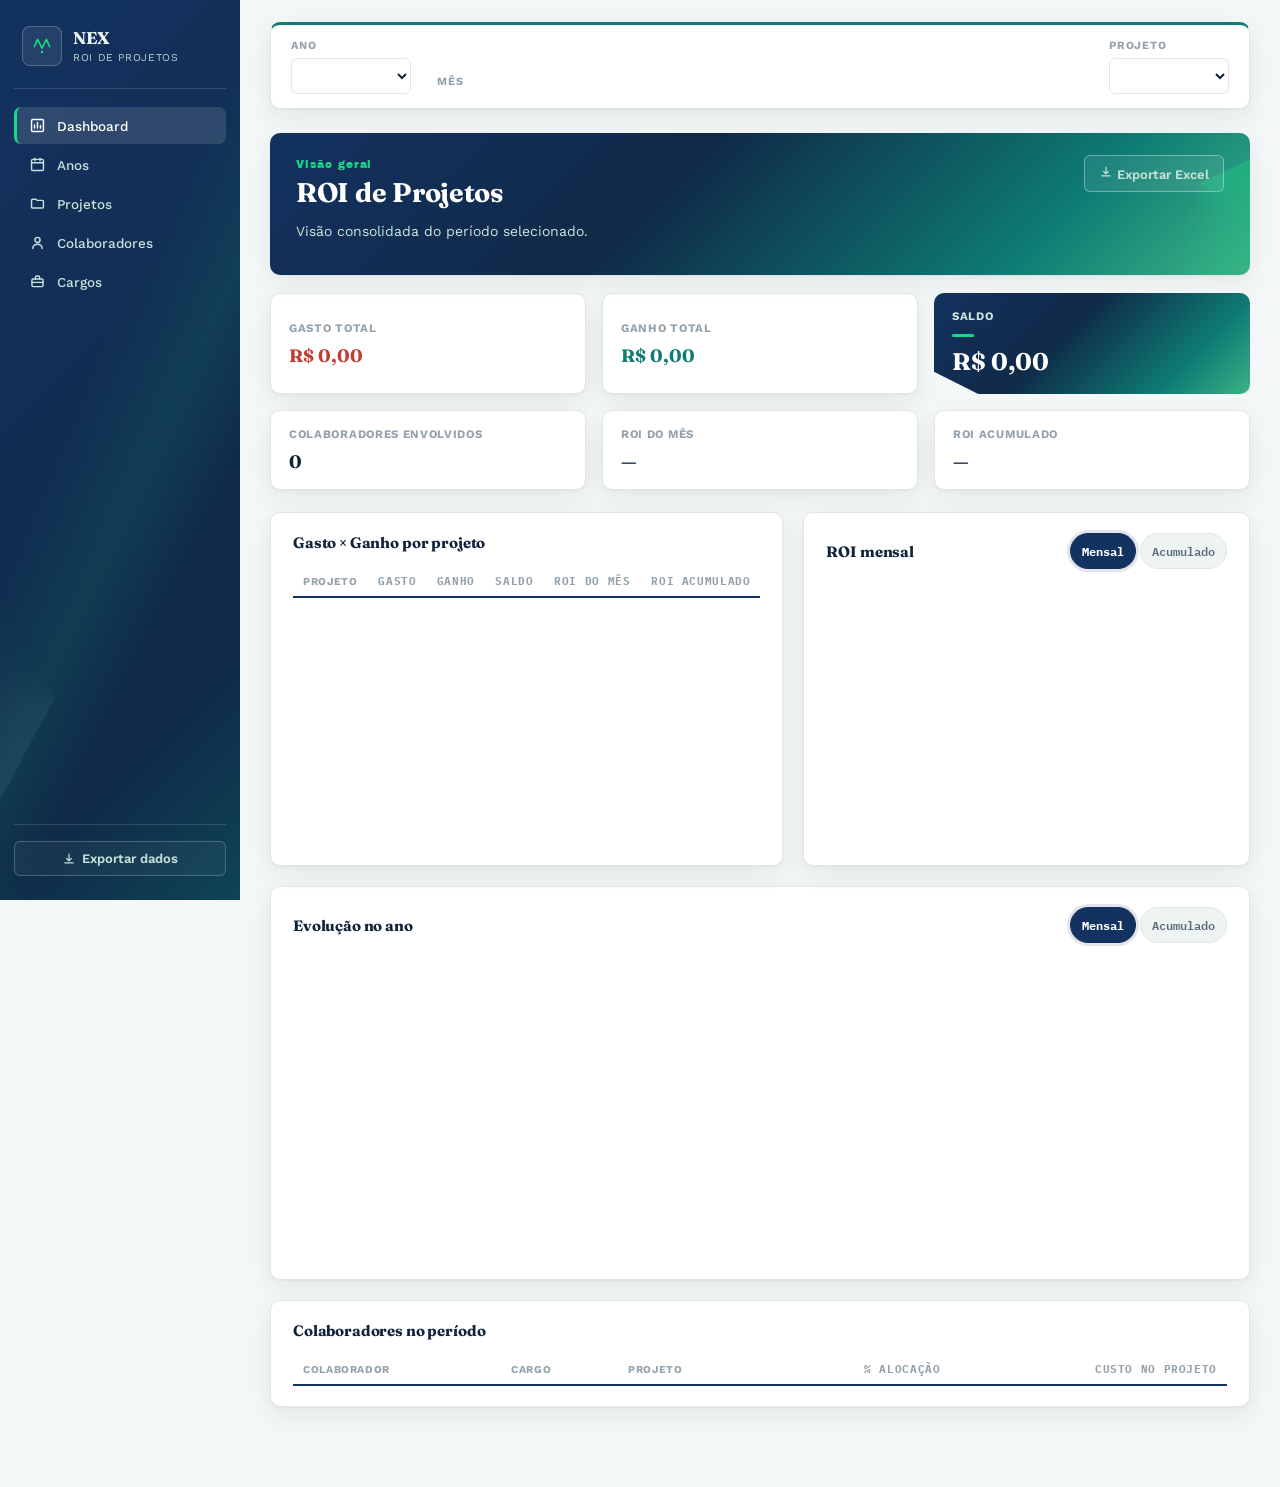
<file: index.html>
<!DOCTYPE html>
<html lang="pt-BR">
<head>
<meta charset="UTF-8">
<meta name="viewport" content="width=device-width, initial-scale=1.0">
<title>NEX · ROI de Projetos</title>
<link rel="preconnect" href="https://fonts.googleapis.com">
<link href="https://fonts.googleapis.com/css2?family=Fraunces:opsz,wght@9..144,500..900&family=Archivo+Black&family=Work+Sans:wght@400;500;600;700&family=IBM+Plex+Mono:wght@500;600;700&display=swap" rel="stylesheet">
<link rel="stylesheet" href="css/style.css">
</head>
<body>

<!-- Barra de topo só aparece no celular (ver CSS); tem o botão que abre o
     menu lateral, que no mobile fica escondido fora da tela por padrão. -->
<div class="mobile-topbar">
  <button class="menu-toggle" id="btnMenuToggle" aria-label="Abrir menu">
    <svg class="icon" viewBox="0 0 20 20" style="width:20px;height:20px"><path d="M3 5.5h14M3 10h14M3 14.5h14"/></svg>
  </button>
  <div class="brand-text">
    <strong>NEX</strong>
    <small>ROI de Projetos</small>
  </div>
</div>
<div class="sidebar-backdrop" id="sidebarBackdrop"></div>

<div class="app">

  <!-- SIDEBAR -->
  <aside class="sidebar">
    <div class="brand">
      <span class="brand-mark">
        <svg class="icon" viewBox="0 0 20 20"><path d="M3 10.5l3-6.5 4 8 4-8 3 6.5"/><circle cx="10" cy="15.5" r="1.1" fill="currentColor" stroke="none"/></svg>
      </span>
      <div class="brand-text">
        <strong>NEX</strong>
        <small>ROI de Projetos</small>
      </div>
    </div>

    <nav class="nav" id="nav">
      <button class="nav-item active" data-page="dashboard">
        <svg class="icon" viewBox="0 0 20 20"><rect x="3" y="3" width="14" height="14" rx="1.5"/><path d="M6.5 13V9.5M10 13V6.5M13.5 13v-3"/></svg>
        Dashboard
      </button>
      <button class="nav-item" data-page="anos">
        <svg class="icon" viewBox="0 0 20 20"><rect x="3" y="4" width="14" height="13" rx="1.5"/><path d="M3 8h14M7 2.5v3M13 2.5v3"/></svg>
        Anos
      </button>
      <button class="nav-item" data-page="projetos">
        <svg class="icon" viewBox="0 0 20 20"><path d="M3 6.3c0-.7.6-1.3 1.3-1.3h3.4c.5 0 .9.2 1.2.6l.6.7h6.2c.7 0 1.3.6 1.3 1.3v6.4c0 .7-.6 1.3-1.3 1.3H4.3c-.7 0-1.3-.6-1.3-1.3z"/></svg>
        Projetos
      </button>
      <button class="nav-item" data-page="colaboradores">
        <svg class="icon" viewBox="0 0 20 20"><circle cx="10" cy="7" r="3"/><path d="M4.5 17c0-3 2.5-5 5.5-5s5.5 2 5.5 5"/></svg>
        Colaboradores
      </button>
      <button class="nav-item" data-page="cargos">
        <svg class="icon" viewBox="0 0 20 20"><rect x="3.5" y="7" width="13" height="9" rx="1.3"/><path d="M7.5 7V5.3A1.8 1.8 0 019.3 3.5h1.4a1.8 1.8 0 011.8 1.8V7"/><path d="M3.5 11h13"/></svg>
        Cargos
      </button>
    </nav>

    <div class="sidebar-foot">
      <p class="storage-warning" id="storageWarning" hidden>⚠ Não foi possível conectar ao banco de dados. Os números na tela podem estar incompletos ou desatualizados — recarregue a página.</p>
      <button id="btnExport" class="ghost-btn" title="Baixar backup dos dados (.json)">
        <svg class="icon" viewBox="0 0 20 20" style="width:14px;height:14px"><path d="M10 3v9M6.5 9l3.5 3.5L13.5 9"/><path d="M4 15.5h12"/></svg>
        Exportar dados
      </button>
    </div>
  </aside>

  <!-- MAIN -->
  <main class="main">

    <!-- Global context bar -->
    <header class="context-bar">
      <div class="ctx-group">
        <label>Ano</label>
        <select id="ctxAno"></select>
      </div>
      <div class="ctx-group ctx-grow">
        <label>Mês</label>
        <div class="month-tabs" id="ctxMeses"></div>
      </div>
      <div class="ctx-group" id="ctxProjetoWrap">
        <label>Projeto</label>
        <select id="ctxProjeto"></select>
      </div>
    </header>

    <!-- DASHBOARD -->
    <section class="page active" id="page-dashboard">
      <div class="page-head" style="display:flex; justify-content:space-between; align-items:flex-start; flex-wrap:wrap; gap:12px;">
        <div>
          <span class="eyebrow">Visão geral</span>
          <h1>ROI de Projetos</h1>
          <p class="muted" id="dashSubtitle">Visão consolidada do período selecionado.</p>
        </div>
        <button class="ghost-btn" id="btnExportExcel" title="Baixar o período atual em Excel">
          <svg class="icon" viewBox="0 0 20 20" style="width:14px;height:14px"><path d="M10 3v9M6.5 9l3.5 3.5L13.5 9"/><path d="M4 15.5h12"/></svg>
          Exportar Excel
        </button>
      </div>

      <div class="kpi-row">
        <div class="kpi-card">
          <span class="kpi-label">Gasto total</span>
          <span class="kpi-value mono loss" id="kpiGasto">R$ 0,00</span>
        </div>
        <div class="kpi-card">
          <span class="kpi-label">Ganho total</span>
          <span class="kpi-value mono gain" id="kpiGanho">R$ 0,00</span>
        </div>
        <div class="kpi-card kpi-ledger">
          <span class="kpi-label">Saldo</span>
          <div class="stamp" id="stampSaldo">
            <span class="kpi-value mono" id="kpiSaldo">R$ 0,00</span>
          </div>
        </div>
        <div class="kpi-card">
          <span class="kpi-label">Colaboradores envolvidos</span>
          <span class="kpi-value mono" id="kpiColab">0</span>
        </div>
        <div class="kpi-card" id="kpiRoiCard">
          <span class="kpi-label">ROI do mês</span>
          <span class="kpi-value mono" id="kpiRoi">—</span>
        </div>
        <div class="kpi-card">
          <span class="kpi-label">ROI acumulado</span>
          <span class="kpi-value mono" id="kpiRoiAcumulado">—</span>
        </div>
      </div>

      <div class="grid-2">
        <div class="panel">
          <h2>Gasto × Ganho por projeto</h2>
          <div class="table-scroll">
            <table class="data-table" id="tblProjetoResumo">
              <thead>
                <tr><th>Projeto</th><th class="num">Gasto</th><th class="num">Ganho</th><th class="num">Saldo</th><th class="num" id="thRoiMes">ROI do mês</th><th class="num">ROI acumulado</th></tr>
              </thead>
              <tbody></tbody>
            </table>
          </div>
        </div>

        <div class="panel">
          <div class="toolbar-row" style="justify-content:space-between; margin-bottom:4px; flex-wrap:wrap; gap:12px;">
            <h2 style="margin-bottom:0;" id="tituloChartRoi">ROI mensal</h2>
            <div class="month-tabs" id="toggleRoiModo">
              <button data-modo-roi="mensal" class="active">Mensal</button>
              <button data-modo-roi="acumulado">Acumulado</button>
            </div>
          </div>
          <div style="position:relative; height:260px;">
            <canvas id="chartRoiMensal"></canvas>
          </div>
          <p class="muted small" id="chartRoiPrevisaoLegenda" style="margin-top:10px;"></p>
        </div>
      </div>

      <div class="panel">
        <div class="toolbar-row" style="justify-content:space-between; margin-bottom:4px; flex-wrap:wrap; gap:12px;">
          <h2 style="margin-bottom:0;" id="tituloChartEvolucao">Evolução no ano</h2>
          <div class="month-tabs" id="toggleEvolucaoModo">
            <button data-modo-evolucao="mensal" class="active">Mensal</button>
            <button data-modo-evolucao="acumulado">Acumulado</button>
          </div>
        </div>
        <div style="position:relative; height:300px;">
          <canvas id="chartEvolucao"></canvas>
        </div>
        <p class="muted small" id="chartPrevisaoLegenda" style="margin-top:10px;"></p>
      </div>

      <div class="panel">
        <h2>Colaboradores no período</h2>
        <div class="table-scroll">
          <table class="data-table" id="tblColabResumo">
            <thead>
              <tr><th>Colaborador</th><th>Cargo</th><th>Projeto</th><th class="num">% Alocação</th><th class="num">Custo no projeto</th></tr>
            </thead>
            <tbody></tbody>
          </table>
        </div>
        <p class="empty-hint" id="dashColabEmpty" hidden>Ninguém alocado neste período ainda. Abra um projeto e cadastre os membros envolvidos.</p>
      </div>
    </section>

    <!-- ANOS -->
    <section class="page" id="page-anos">
      <div class="page-head">
        <h1>Anos</h1>
        <p class="muted">Os anos de 2020 até o atual já existem prontos. Um ano novo aparece automaticamente quando o calendário virar.</p>
      </div>
      <div class="panel">
                <div class="table-scroll">
        <table class="data-table" id="tblAnos">
          <thead><tr><th>Ano</th><th>Projetos</th><th>Ganhos gerais</th><th></th></tr></thead>
          <tbody></tbody>
        </table>
      </div>

      <div class="panel panel-form" id="panelGanhosGerais">
        <h2>Ganhos gerais da empresa <span class="muted small" id="ganhosGeraisAnoLabel"></span></h2>
        <p class="muted small" style="margin-top:-8px; margin-bottom:14px;">Use isto só para ganhos que não pertencem a um projeto específico (ex.: um saving de contrato geral da empresa).</p>
        <form id="formGanhoGeral" class="lancamento-form">
          <input type="hidden" id="geralId">
          <div class="field">
            <label>Tipo</label>
            <select id="geralTipo">
              <option value="pontual">Pontual</option>
              <option value="mensal">Mensal (recorrente)</option>
            </select>
          </div>
          <div class="field">
            <label id="lblGeralMesInicio">Mês</label>
            <select id="geralMesInicio"></select>
          </div>
          <div class="field" id="wrapGeralMesFim" hidden>
            <label>Repetir até</label>
            <select id="geralMesFim"></select>
          </div>
          <div class="field field-grow">
            <label>Descrição</label>
            <input type="text" id="geralDescricao" placeholder="Ex.: Saving de contrato geral">
          </div>
          <div class="field">
            <label>Valor por mês (R$)</label>
            <input type="number" id="geralValor" step="0.01" min="0" required>
          </div>
          <div class="field field-btn">
            <button type="submit" class="primary-btn gain-btn" id="btnGeralSubmit">Adicionar ganho geral</button>
            <button type="button" class="ghost-btn" id="btnGeralCancel" hidden>Cancelar edição</button>
          </div>
        </form>
      </div>
      <div class="panel" id="panelGanhosGeraisLista">
                <div class="table-scroll">
        <table class="data-table" id="tblGanhosGerais">
          <thead><tr><th>Descrição</th><th>Tipo</th><th>Período</th><th class="num">Valor/mês</th><th></th></tr></thead>
          <tbody></tbody>
        </table>
        </div>
      </div>
    </section>

    <!-- COLABORADORES -->
        <section class="page" id="page-colaboradores">
      <div class="page-head" style="display:flex; justify-content:space-between; align-items:flex-start; flex-wrap:wrap; gap:12px;">
        <div>
          <h1>Colaboradores</h1>
          <p class="muted">Cadastre quem existe na empresa e quanto cada um custa por mês. Depois, abra um projeto para envolvê-los nele.</p>
        </div>
        <button class="ghost-btn" id="btnCopiarLinkPreenchimentoGeral" title="Gera um único link, para o mês selecionado no topo, onde cada pessoa escolhe seu próprio nome antes de preencher.">Copiar link de preenchimento do mês</button>
      </div>
      <div class="panel panel-form">
        <form id="formColaborador" class="grid-form">
          <input type="hidden" id="colabId">
          <div class="field">
            <label>Nome</label>
            <input type="text" id="colabNome" placeholder="Ex.: Ana Karoline" required>
          </div>
          <div class="field">
            <label>Cargo</label>
            <select id="colabCargo" required></select>
          </div>
          <div class="field">
            <label>Data de entrada</label>
            <input type="text" id="colabEntrada" placeholder="mm/aaaa" inputmode="numeric">
          </div>
          <div class="field" style="justify-content:center;">
            <label style="display:flex; align-items:center; gap:6px; font-weight:600; color:var(--ink); cursor:pointer;">
              <input type="checkbox" id="colabAtivo" style="width:16px; height:16px;" checked>
              Em atividade
            </label>
          </div>
          <div class="field" id="wrapColabSaida">
            <label>Data de saída</label>
            <input type="text" id="colabSaida" placeholder="mm/aaaa" inputmode="numeric">
          </div>
          <div class="field">
            <label>Custo mensal (R$)</label>
            <input type="number" id="colabCusto" placeholder="0,00" step="0.01" min="0" required>
          </div>
          <div class="field field-btn">
            <button type="submit" class="primary-btn" id="btnColabSubmit">Adicionar colaborador</button>
            <button type="button" class="ghost-btn" id="btnColabCancel" hidden>Cancelar edição</button>
          </div>
        </form>
      </div>
      <div class="panel">
                <div class="table-scroll">
        <table class="data-table" id="tblColaboradores">
          <thead><tr><th>Nome</th><th>Cargo</th><th>Entrada</th><th>Situação</th><th class="num">Custo mensal</th><th></th></tr></thead>
          <tbody></tbody>
        </table>
      </div>
    </section>

    <!-- CARGOS (catálogo de cargos com salário, usado como opções no cadastro de Colaboradores) -->
    <section class="page" id="page-cargos">
      <div class="page-head">
        <h1>Cargos</h1>
        <p class="muted">Cadastre os cargos da empresa e o salário-base de cada um. Eles aparecem como opções no campo "Cargo" ao criar um colaborador.</p>
      </div>
      <div class="panel panel-form">
        <form id="formCargo" class="grid-form">
          <input type="hidden" id="cargoId">
          <div class="field field-grow">
            <label>Nome do cargo</label>
            <input type="text" id="cargoNome" placeholder="Ex.: Analista de Projetos II" required>
          </div>
          <div class="field">
            <label>Salário-base (R$)</label>
            <input type="number" id="cargoSalario" placeholder="0,00" step="0.01" min="0" required>
          </div>
          <div class="field field-btn">
            <button type="submit" class="primary-btn" id="btnCargoSubmit">Adicionar cargo</button>
            <button type="button" class="ghost-btn" id="btnCargoCancel" hidden>Cancelar edição</button>
          </div>
        </form>
      </div>
      <div class="panel">
        <table class="data-table" id="tblCargos">
          <thead><tr><th>Cargo</th><th class="num">Salário-base</th><th class="num">Colaboradores</th><th></th></tr></thead>
          <tbody></tbody>
        </table>
        <p class="empty-hint" id="cargosEmpty" hidden>Nenhum cargo cadastrado ainda. Use o formulário acima para criar o primeiro.</p>
      </div>
    </section>

    <!-- COLABORADOR — DETALHE (em quais projetos ele está, e com que % em cada mês) -->
    <section class="page" id="page-colaborador-detalhe">
      <button class="ghost-btn" id="btnVoltarColaboradores" style="margin-bottom:14px;">← Voltar para Colaboradores</button>

      <div class="page-head">
        <span class="eyebrow">Colaborador</span>
        <h1 id="colabDetNome">Colaborador</h1>
        <p class="muted" id="colabDetSubtitle"></p>
      </div>

      <div class="panel">
        <div class="toolbar-row" style="justify-content:space-between; margin-bottom:10px; flex-wrap:wrap; gap:12px;">
                    <h2 style="margin-bottom:0;">Projetos deste colaborador</h2>
                    <div style="display:flex; gap:8px; flex-wrap:wrap;">
            <button class="ghost-btn" id="btnAtualizarColabDetalhe" title="Busca de novo os dados salvos — útil pra ver preenchimentos feitos por outras pessoas em outra aba/aparelho.">↻ Atualizar</button>
            <button class="ghost-btn" id="btnCopiarLinkPreenchimento">Copiar link de preenchimento</button>
            <button class="ghost-btn" id="btnDividirIgualColab">Dividir % igualmente</button>
            <button class="ghost-btn" id="btnCopiarMesAnteriorColab">Copiar % do mês anterior</button>
          </div>
        </div>
        <div class="toolbar-row" style="gap:20px; flex-wrap:wrap; margin-bottom:12px;">
          <div class="ctx-group">
            <label style="font-size:11px; text-transform:uppercase; letter-spacing:.07em; color:var(--ink-faint); font-weight:700;">Ano</label>
            <select id="colabAno"></select>
          </div>
          <div class="ctx-group">
            <label style="font-size:11px; text-transform:uppercase; letter-spacing:.07em; color:var(--ink-faint); font-weight:700;">Mês</label>
            <div class="month-tabs" id="colabMeses"></div>
          </div>
        </div>
        <p class="muted small" id="colabProjetosInfo" style="margin-bottom:4px;"></p>
        <p class="small" id="colabConfirmacaoStatus" style="margin-bottom:12px;"></p>
        <div class="toolbar-row" style="gap:32px; align-items:flex-start; margin-bottom:16px; flex-wrap:wrap;">
          <div style="min-width:200px; max-width:240px;">
            <div class="field">
              <label>Ajuste de salário só neste mês</label>
              <input type="number" id="colabSalarioMes" step="0.01" min="0" placeholder="Usar o padrão">
            </div>
            <p class="muted small" id="colabSalarioMesInfo" style="margin-top:6px;"></p>
          </div>
          <div style="min-width:380px;">
            <div class="toolbar-row" style="gap:10px; align-items:flex-end; flex-wrap:wrap;">
              <div class="field" style="min-width:180px;">
                <label>Cargo a partir deste mês</label>
                <select id="colabCargoMes"></select>
              </div>
              <div class="field" id="wrapColabCargoMesSalario" style="min-width:160px;" hidden>
                <label>Novo salário-base</label>
                <input type="number" id="colabCargoMesSalario" step="0.01" min="0">
              </div>
            </div>
            <p class="muted small" id="colabCargoMesInfo" style="margin-top:6px;"></p>
          </div>
        </div>
        <div class="table-scroll">
          <table class="data-table" id="tblProjetosColaborador">
            <thead><tr><th>Projeto</th><th>Período (histórico)</th><th>% neste mês</th><th class="num">Custo no projeto</th></tr></thead>
            <tbody></tbody>
          </table>
        </div>
        <p class="empty-hint" id="colabProjetosEmpty" hidden></p>
      </div>
    </section>

    <!-- PROJETOS (lista, dentro do ano ativo) -->
    <section class="page" id="page-projetos">
      <div class="page-head">
        <h1>Projetos</h1>
        <p class="muted" id="projetosSubtitle">Projetos cadastrados no ano selecionado.</p>
      </div>
      <div class="panel panel-form">
        <form id="formProjeto" class="grid-form">
          <input type="hidden" id="projId">
          <div class="field field-grow">
            <label>Nome do projeto</label>
            <input type="text" id="projNome" placeholder="Ex.: Estoque+" required>
          </div>
          <div class="field">
            <label>Tipo</label>
            <select id="projTipo">
              <option value="impacto">Impacto</option>
              <option value="cultura">Cultura</option>
              <option value="estrutural">Estrutural</option>
            </select>
          </div>
          <div class="field" id="wrapProjTornaImpacto" hidden>
            <label>Vira Impacto a partir de (opcional)</label>
            <input type="text" id="projTornaImpacto" placeholder="mm/aaaa" inputmode="numeric">
          </div>
          <div class="field">
            <label>Início</label>
            <input type="text" id="projInicio" placeholder="mm/aaaa" inputmode="numeric" autocomplete="new-password" maxlength="7" required>
          </div>
          <div class="field" id="wrapProjMesFim">
            <label>Término</label>
            <select id="projMesFim"></select>
          </div>
          <div class="field" style="justify-content:center;">
            <label style="display:flex; align-items:center; gap:6px; font-weight:600; color:var(--ink); cursor:pointer;">
              <input type="checkbox" id="projEmAndamento" style="width:16px; height:16px;" checked>
              Em andamento
            </label>
          </div>
          <div class="field field-btn">
            <button type="submit" class="primary-btn" id="btnProjSubmit">Adicionar projeto</button>
            <button type="button" class="ghost-btn" id="btnProjCancel" hidden>Cancelar edição</button>
          </div>
        </form>
      </div>
      <div class="panel">
                <div class="table-scroll">
        <table class="data-table" id="tblProjetos">
        <thead><tr><th></th><th>Projeto</th><th>Ano</th><th>Tipo</th><th>Período</th><th class="num">Membros no mês</th><th class="num">Gasto</th><th class="num">Ganho</th><th class="num">Saldo</th><th></th></tr></thead>          <tbody></tbody>
        </table>
        <p class="empty-hint" id="projetosEmpty" hidden></p>
      </div>
    </section>

    <!-- PROJETO — DETALHE (membros + ganhos + gastos extras deste projeto) -->
    <section class="page" id="page-projeto-detalhe">
      <button class="ghost-btn" id="btnVoltarProjetos" style="margin-bottom:14px;">← Voltar para Projetos</button>

      <div class="page-head">
        <span class="eyebrow" id="detalheAno"></span>
        <h1 id="detalheNomeProjeto">Projeto</h1>
        <p class="muted" id="detalheSubtitle"></p>
      </div>

      <div class="toolbar-row" style="margin-bottom:16px;">
        <button class="ghost-btn" id="btnRenovarProjeto" hidden>Continuar no próximo ano →</button>
        <p class="muted small" id="renovadoAviso" hidden></p>
      </div>

      <div class="kpi-row" style="grid-template-columns:1fr 1fr 1.15fr;">
        <div class="kpi-card">
          <span class="kpi-label">Gasto no período</span>
          <span class="kpi-value mono loss" id="detGasto">R$ 0,00</span>
        </div>
        <div class="kpi-card">
          <span class="kpi-label">Ganho no período</span>
          <span class="kpi-value mono gain" id="detGanho">R$ 0,00</span>
        </div>
        <div class="kpi-card kpi-ledger">
          <span class="kpi-label">Saldo</span>
          <div class="stamp" id="detStampSaldo">
            <span class="kpi-value mono" id="detSaldo">R$ 0,00</span>
          </div>
        </div>
      </div>

      <div class="panel">
        <div class="toolbar-row" style="justify-content:space-between; margin-bottom:10px; flex-wrap:wrap; gap:12px;">
          <h2 style="margin-bottom:0;">Membros envolvidos</h2>
          <button class="ghost-btn" id="btnCopiarMesAnteriorProjeto">Copiar % do mês anterior</button>
        </div>
        <div class="toolbar-row" style="margin-bottom:12px; gap:20px; flex-wrap:wrap;">
          <div class="ctx-group">
            <label style="font-size:11px; text-transform:uppercase; letter-spacing:.07em; color:var(--ink-faint); font-weight:700;">Ano</label>
            <select id="detAno"></select>
          </div>
          <div class="ctx-group">
            <label style="font-size:11px; text-transform:uppercase; letter-spacing:.07em; color:var(--ink-faint); font-weight:700;">Mês</label>
            <div class="month-tabs" id="detMeses"></div>
          </div>
        </div>
        <p class="muted small" id="membrosInfo" style="margin-bottom:12px;"></p>
        <div class="table-scroll">
          <table class="data-table" id="tblMembrosProjeto">
            <thead><tr><th>Colaborador</th><th>Cargo</th><th>% neste projeto</th><th class="num">Custo no projeto</th><th class="num">Total do colaborador no mês</th></tr></thead>
            <tbody></tbody>
          </table>
        </div>
        <p class="empty-hint" id="membrosEmpty" hidden>Cadastre colaboradores em "Colaboradores" para poder envolvê-los aqui.</p>
      </div>

      <p class="empty-hint" id="ganhosCulturaAviso" hidden style="margin:0 0 20px;">Projetos de Cultura não têm ganhos — só acompanham gastos (folha e extras).</p>
      <p class="empty-hint" id="ganhosEstruturalAviso" hidden style="margin:0 0 20px;"></p>

      <div id="wrapGanhosProjeto">
        <div class="panel panel-form">
          <h2>Novo ganho deste projeto</h2>
          <form id="formGanhoProjeto" class="lancamento-form">
            <input type="hidden" id="pganhoId">
            <div class="field">
              <label>Tipo</label>
              <select id="pganhoTipo">
                <option value="pontual">Pontual</option>
                <option value="mensal">Mensal (recorrente)</option>
              </select>
            </div>
            <div class="field">
              <label id="lblPGanhoMesInicio">Mês</label>
              <select id="pganhoMesInicio"></select>
            </div>
            <div class="field" id="wrapPGanhoMesFim" hidden>
              <label>Repetir até</label>
              <select id="pganhoMesFim"></select>
            </div>
            <div class="field field-grow">
              <label>Descrição</label>
              <input type="text" id="pganhoDescricao" placeholder="Ex.: Saving de mensalidade Pódio">
            </div>
            <div class="field">
              <label>Valor por mês (R$)</label>
              <input type="number" id="pganhoValor" step="0.01" min="0" required>
            </div>
            <div class="field field-btn">
              <button type="submit" class="primary-btn gain-btn" id="btnPGanhoSubmit">Adicionar ganho</button>
              <button type="button" class="ghost-btn" id="btnPGanhoCancel" hidden>Cancelar edição</button>
            </div>
          </form>
        </div>
        <div class="panel">
          <table class="data-table" id="tblGanhosProjeto">
            <thead><tr><th>Descrição</th><th>Tipo</th><th>Período</th><th class="num">Valor/mês</th><th></th></tr></thead>
            <tbody></tbody>
          </table>
        </div>
      </div>

      <div class="panel panel-form">
        <h2>Gasto extra deste projeto</h2>
        <p class="muted small" style="margin-top:-8px; margin-bottom:14px;">O custo de folha (salário × %) já é somado automaticamente pelos Membros acima. Use isto só para despesas extras, fora da folha.</p>
        <form id="formGastoProjeto" class="lancamento-form">
          <input type="hidden" id="pgastoId">
          <div class="field">
            <label>Tipo</label>
            <select id="pgastoTipo">
              <option value="pontual">Pontual</option>
              <option value="mensal">Mensal (recorrente)</option>
            </select>
          </div>
          <div class="field">
            <label id="lblPGastoMesInicio">Mês</label>
            <select id="pgastoMesInicio"></select>
          </div>
          <div class="field" id="wrapPGastoMesFim" hidden>
            <label>Repetir até</label>
            <select id="pgastoMesFim"></select>
          </div>
          <div class="field field-grow">
            <label>Descrição</label>
            <input type="text" id="pgastoDescricao" placeholder="Ex.: Licença de software">
          </div>
          <div class="field">
            <label>Valor por mês (R$)</label>
            <input type="number" id="pgastoValor" step="0.01" min="0" required>
          </div>
          <div class="field field-btn">
            <button type="submit" class="primary-btn loss-btn" id="btnPGastoSubmit">Adicionar gasto</button>
            <button type="button" class="ghost-btn" id="btnPGastoCancel" hidden>Cancelar edição</button>
          </div>
        </form>
      </div>
            <div class="panel">
        <div class="table-scroll">
        <table class="data-table" id="tblGastosProjeto">
          <thead><tr><th>Descrição</th><th>Tipo</th><th>Período</th><th class="num">Valor/mês</th><th></th></tr></thead>
          <tbody></tbody>
        </table>
        </div>
      </div>
    </section>

  </main>
</div>

<div class="toast" id="toast"></div>

<script src="js/chart.umd.min.js"></script>
<script src="js/exceljs.min.js"></script>
<script src="js/supabase.min.js"></script>
  <script src="js/store.js?v=2"></script>
  <script src="js/app.js?v=2"></script>
</body>
</html>
</file>
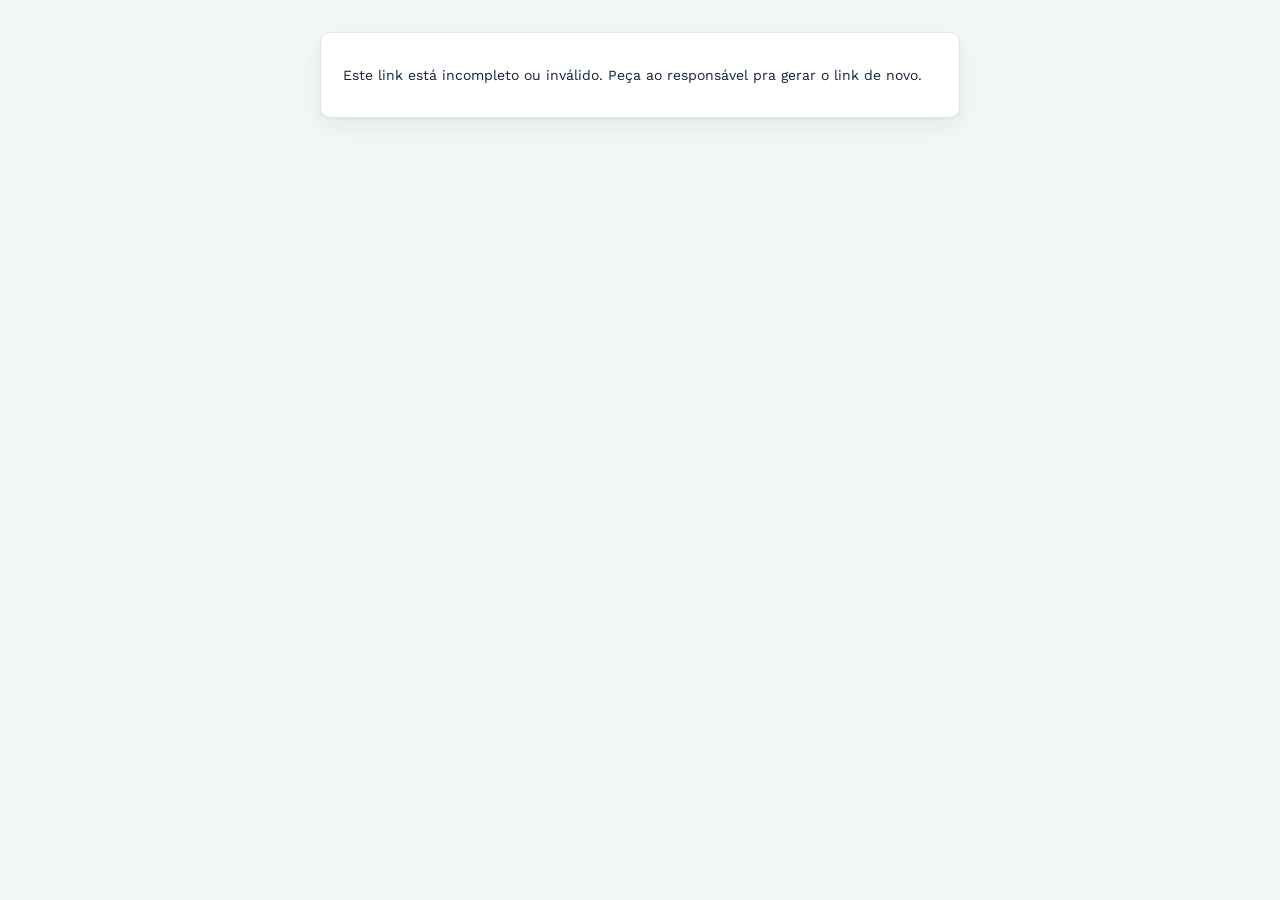
<file: preencher.html>
<!DOCTYPE html>
<html lang="pt-BR">
<head>
<meta charset="UTF-8">
<meta name="viewport" content="width=device-width, initial-scale=1.0">
<title>NEX · Preenchimento individual</title>
<link rel="preconnect" href="https://fonts.googleapis.com">
<link href="https://fonts.googleapis.com/css2?family=Fraunces:opsz,wght@9..144,500..900&family=Archivo+Black&family=Work+Sans:wght@400;500;600;700&family=IBM+Plex+Mono:wght@500;600;700&display=swap" rel="stylesheet">
<link rel="stylesheet" href="css/style.css">
<style>
  /* Esta página é standalone (não usa o layout de sidebar do app principal)
     — só um cartão centralizado, reaproveitando as mesmas classes visuais
     (panel, page-head, data-table, primary-btn etc.) do css/style.css. */
  body{ display:flex; justify-content:center; padding:32px 16px; }
  .preencher-wrap{ width:100%; max-width:640px; }
</style>
</head>
<body>

  <div class="preencher-wrap" id="conteudo">
    <div class="panel"><p class="muted">Carregando…</p></div>
  </div>

  <div class="toast" id="toast"></div>

  <script src="js/supabase.min.js"></script>
  <script src="js/store.js?v=2"></script>
  <script src="js/preencher.js?v=2"></script>
</body>
</html>
</file>
<file: css/style.css>
/* ==========================================================================
   NEX — ROI de Projetos
   Gradiente navy → verde-petróleo → verde da marca, destaque lima,
   formas facetadas ecoando o pôster "Jovens Empreendedores".
   ========================================================================== */

:root{
  --navy-900: #0F2947;
  --navy-700: #133260;
  --teal-600: #0E7C74;
  --teal-400: #3CB185;
  --lime-500: #16D888;
  --lime-600: #0FB873;

  --brand-gradient: linear-gradient(135deg, var(--navy-700) 0%, var(--navy-900) 40%, var(--teal-600) 78%, var(--teal-400) 100%);

  --bg: #F4F7F7;
  --surface: #FFFFFF;
  --surface-alt: #EEF4F2;
  --line: #E1E7E6;
  --ink: #10233B;
  --ink-muted: #5B6B7D;
  --ink-faint: #93A2AC;

  --brand: var(--navy-700);
  --brand-2: var(--navy-900);
  --brand-soft: #1C4A78;

  --gain: var(--teal-600);
  --gain-soft: #E2F3EE;
  --loss: #C23B34;
  --loss-soft: #FBEAE8;
  --warn: #0FA36B;
  --warn-soft: #E4F8ED;

  --radius: 10px;
  --radius-sm: 6px;
  --shadow: 0 1px 2px rgba(16,35,59,.05), 0 8px 24px rgba(16,35,59,.07);

  --font-display: 'Fraunces', serif;
  --font-impact: 'Archivo Black', sans-serif;
  --font-body: 'Work Sans', sans-serif;
  --font-mono: 'IBM Plex Mono', monospace;
}

*{box-sizing:border-box;}
html,body{height:100%;}
body{
  margin:0;
  background:var(--bg);
  color:var(--ink);
  font-family:var(--font-body);
  font-size:14px;
  -webkit-font-smoothing:antialiased;
}
h1,h2{font-family:var(--font-display); margin:0; letter-spacing:-.01em; font-weight:700;}
.muted{color:var(--ink-muted);}
.small{font-size:12px;}
.mono{font-family:var(--font-mono); font-variant-numeric:tabular-nums;}

button{font-family:inherit; cursor:pointer;}
select,input{font-family:inherit; font-size:14px;}

.icon{width:17px; height:17px; stroke:currentColor; fill:none; stroke-width:1.7; stroke-linecap:round; stroke-linejoin:round; flex-shrink:0;}

/* ============ Layout ============ */
.app{
  display:grid;
  grid-template-columns:240px 1fr;
  min-height:100vh;
}

/* ---- Sidebar: gradiente de marca ---- */
.sidebar{
  background:var(--brand-gradient);
  background-attachment:fixed;
  color:#EAF3F0;
  display:flex;
  flex-direction:column;
  padding:24px 14px;
  position:sticky;
  top:0;
  height:100vh;
  overflow:hidden;
}
/* facetas geométricas sutis, ecoando o pôster */
.sidebar::before{
  content:'';
  position:absolute; inset:0; z-index:0; pointer-events:none;
  background:linear-gradient(115deg, transparent 40%, rgba(22,216,136,.10) 55%, transparent 68%);
}
.sidebar::after{
  content:'';
  position:absolute; left:-30%; bottom:-10%; width:160%; height:45%;
  background:conic-gradient(from 200deg at 30% 30%, rgba(255,255,255,.05), transparent 35%);
  transform:rotate(8deg);
  pointer-events:none;
}
.sidebar > *{position:relative; z-index:1;}

.brand{display:flex; align-items:center; gap:11px; padding:2px 8px 22px; border-bottom:1px solid rgba(255,255,255,.14); margin-bottom:14px;}
.brand-mark{
  width:40px; height:40px; flex-shrink:0;
  display:flex; align-items:center; justify-content:center;
  background:rgba(255,255,255,.08);
  border:1px solid rgba(255,255,255,.22);
  border-radius:8px;
  color:var(--lime-500);
}
.brand-mark .icon{width:22px; height:22px; stroke-width:1.5;}
.brand-text strong{display:block; font-family:var(--font-display); font-size:17px; line-height:1.15; font-weight:700;}
.brand-text strong em{font-style:normal; font-weight:500; opacity:.85;}
.brand-text small{color:#B9D8CC; font-size:10.5px; letter-spacing:.06em; text-transform:uppercase;}

.nav{display:flex; flex-direction:column; gap:2px; margin-top:4px;}
.nav-item{
  display:flex; align-items:center; gap:11px;
  background:transparent; border:none; color:#C7E2D8;
  text-align:left; padding:10px 12px; border-radius:7px;
  font-size:13.5px; font-weight:500; font-family:var(--font-body);
  transition:background .12s ease, color .12s ease;
  border-left:3px solid transparent;
}
.nav-item:hover{background:rgba(255,255,255,.08); color:#fff;}
.nav-item.active{background:rgba(255,255,255,.12); color:#fff; border-left-color:var(--lime-500);}

.sidebar-foot{margin-top:auto; display:flex; flex-direction:column; gap:8px; padding-top:16px; border-top:1px solid rgba(255,255,255,.14);}
.sidebar-foot .ghost-btn{
  color:#C7E2D8; border:1px solid rgba(255,255,255,.22); background:rgba(255,255,255,.04);
  text-align:center; display:flex; align-items:center; justify-content:center; gap:6px;
  font-family:var(--font-body);
}
.sidebar-foot .ghost-btn:hover{background:rgba(255,255,255,.1); color:#fff;}

.storage-warning{
  font-size:11px; line-height:1.4; color:#FFE7A6;
  background:rgba(0,0,0,.18); border:1px solid rgba(255,231,166,.35);
  border-radius:6px; padding:8px 9px; margin:0 0 4px;
}

.main{padding:22px 30px 60px; min-width:0;}

/* ============ Barra de contexto ============ */
.context-bar{
  display:flex; align-items:flex-end; gap:26px;
  background:var(--surface);
  border:1px solid var(--line);
  border-radius:var(--radius);
  padding:14px 20px;
  margin-bottom:24px;
  box-shadow:var(--shadow);
  flex-wrap:wrap;
  border-top:3px solid var(--teal-600);
}
.ctx-group{display:flex; flex-direction:column; gap:6px;}
.ctx-group label{font-family:var(--font-body); font-size:11px; text-transform:uppercase; letter-spacing:.07em; color:var(--ink-faint); font-weight:700;}
.ctx-grow{flex:1; min-width:200px;}
.context-bar select,
#colabAno{
  padding:8px 10px; border-radius:var(--radius-sm); border:1px solid var(--line);
  background:var(--surface); color:var(--ink); min-width:120px;
}

.month-tabs{display:flex; flex-wrap:wrap; gap:4px;}
.month-tabs button{
  border:1px solid var(--line);
  background:var(--surface-alt); color:var(--ink-muted);
  padding:7px 11px; border-radius:99px; font-size:12px; font-weight:600;
  font-family:var(--font-mono);
  transition:all .12s ease;
}
.month-tabs button:hover:not(.active){background:#E2ECE8; color:var(--ink);}
.month-tabs button.active{
  background:var(--navy-700); color:#fff; border-color:var(--navy-700);
  font-weight:700;
  box-shadow:0 0 0 3px rgba(19,50,96,.12);
}

/* ============ Páginas ============ */
.page{display:none;}
.page.active{display:block; animation:fadein .15s ease;}
@keyframes fadein{from{opacity:0; transform:translateY(2px);} to{opacity:1; transform:none;}}

.page-head{margin-bottom:18px; position:relative;}
.page-head h1{font-size:27px; margin-bottom:4px;}
.page-head .eyebrow{
  display:inline-block; font-family:var(--font-impact); font-size:10.5px;
  letter-spacing:.09em; color:var(--teal-600); margin-bottom:6px;
}

/* Faixa decorativa só no Dashboard, ecoando o pôster da marca */
#page-dashboard .page-head{
  background:var(--brand-gradient);
  border-radius:var(--radius);
  padding:22px 26px;
  color:#fff;
  overflow:hidden;
  position:relative;
  box-shadow:var(--shadow);
}
#page-dashboard .page-head::after{
  content:'';
  position:absolute; right:-40px; top:-40px; width:180px; height:180px;
  background:conic-gradient(from 45deg, rgba(22,216,136,.35), transparent 40%);
  border-radius:40%;
  transform:rotate(20deg);
  z-index:0;
}
#page-dashboard .page-head h1{color:#fff;}
#page-dashboard .page-head .muted{color:#CFE6DE;}
#page-dashboard .page-head .eyebrow{color:var(--lime-500);}
#page-dashboard .page-head #btnExportExcel{
  position:relative; z-index:1;
  color:#C7E2D8; border:1px solid rgba(255,255,255,.35); background:rgba(255,255,255,.08);
  flex-shrink:0;
}
#page-dashboard .page-head #btnExportExcel:hover{background:rgba(255,255,255,.18); color:#fff;}

/* ============ Painéis ============ */
.panel{
  background:var(--surface);
  border:1px solid var(--line);
  border-radius:var(--radius);
  padding:20px 22px;
  margin-bottom:20px;
  box-shadow:var(--shadow);
}
.panel h2{font-size:15px; margin-bottom:14px; font-weight:700;}
.panel-form h2{margin-bottom:12px;}

.grid-2{display:grid; grid-template-columns:minmax(0,1.15fr) minmax(0,1fr); gap:20px;}
@media (max-width:980px){.grid-2{grid-template-columns:1fr;}}

/* ============ KPIs ============ */
.kpi-row{display:grid; grid-template-columns:minmax(0,1fr) minmax(0,1fr) minmax(0,1.15fr) minmax(0,1fr) minmax(0,1fr) minmax(0,1fr); gap:16px; margin-bottom:22px; align-items:stretch;}
@media (max-width:1300px){.kpi-row{grid-template-columns:minmax(0,1fr) minmax(0,1fr) minmax(0,1fr);}}
@media (max-width:900px){.kpi-row{grid-template-columns:minmax(0,1fr) minmax(0,1fr);}}
.kpi-card{
  background:var(--surface); border:1px solid var(--line); border-radius:var(--radius);
  padding:16px 18px; box-shadow:var(--shadow);
  display:flex; flex-direction:column; gap:9px; justify-content:center;
}
.kpi-label{font-family:var(--font-body); font-size:11.5px; text-transform:uppercase; letter-spacing:.06em; color:var(--ink-faint); font-weight:700;}
.kpi-value{font-size:22px; font-weight:700; font-family:var(--font-display); white-space:nowrap;}
.kpi-value.mono{font-size:18px;}
.kpi-value.gain{color:var(--gain);}
.kpi-value.loss{color:var(--loss);}

/* --- Cartão de Saldo: elemento-assinatura da marca --- */
.kpi-ledger{
  background:var(--brand-gradient); border:none; padding:0; overflow:hidden;
  position:relative; color:#fff;
  clip-path:polygon(0 0, 100% 0, 100% 100%, 14% 100%, 0 78%);
}
.kpi-ledger .kpi-label{color:#CFE6DE; padding:16px 18px 0;}
.kpi-ledger .stamp{
  padding:2px 18px 18px; display:flex; flex-direction:column; gap:4px;
}
.kpi-ledger .stamp::before{
  content:''; display:block; width:22px; height:3px; background:var(--lime-500); border-radius:2px; margin-bottom:6px;
}
.stamp .kpi-value{font-family:var(--font-display); font-size:24px; font-weight:700; color:#fff;}
.stamp.positivo .kpi-value{color:#fff;}
.stamp.negativo .kpi-value{color:#FFD9D5;}
.stamp.negativo::before{background:#FF6B60;}

/* ============ Formulários ============ */
.field{display:flex; flex-direction:column; gap:6px;}
.field label{font-size:12px; font-weight:600; color:var(--ink-muted);}
.field input, .field select{
  padding:9px 10px; border:1px solid var(--line); border-radius:var(--radius-sm);
  background:#fff; color:var(--ink);
}
.field input:focus, .field select:focus, button:focus-visible{
  outline:2px solid var(--lime-600); outline-offset:1px;
}
.field input:disabled, .field select:disabled{
  background:var(--surface-alt); color:var(--ink-faint); cursor:not-allowed;
}
button:disabled{
  opacity:.45; cursor:not-allowed;
}
button:disabled:hover{ background:inherit; }
.field-grow{flex:1; min-width:200px;}
.field-btn{justify-content:flex-end; flex-direction:row; gap:8px;}

.inline-form{display:flex; align-items:flex-end; gap:12px; flex-wrap:wrap;}
.grid-form{display:grid; grid-template-columns:repeat(auto-fit, minmax(150px, 1fr)); gap:12px; align-items:end;}

.lancamento-form{display:flex; flex-wrap:wrap; gap:12px; align-items:end;}
.lancamento-form .field{min-width:140px;}

.primary-btn{
  background:var(--navy-700); color:#fff; border:none; padding:10px 16px;
  border-radius:var(--radius-sm); font-weight:700; font-size:13.5px;
  transition:background .12s ease;
}
.primary-btn:hover{background:var(--navy-900);}
.primary-btn.gain-btn{background:var(--teal-600);}
.primary-btn.gain-btn:hover{background:#0A6560;}
.primary-btn.loss-btn{background:var(--loss);}
.primary-btn.loss-btn:hover{background:#9E312B;}

.ghost-btn{
  background:transparent; border:1px solid var(--line); color:var(--ink-muted);
  padding:9px 14px; border-radius:var(--radius-sm); font-weight:600; font-size:13px;
}
.ghost-btn:hover{background:var(--surface-alt); color:var(--ink);}

.toolbar-row{display:flex; align-items:center; gap:14px; flex-wrap:wrap;}

/* ============ Tabelas ============ */
.table-scroll{overflow-x:auto; -webkit-overflow-scrolling:touch; position:relative;}
.data-table{width:100%; border-collapse:collapse; font-size:13.5px;}
/* 1ª coluna (nome/descrição) travada: em telas estreitas, o resto da
   tabela rola por baixo dela, mas ela continua visível pra sempre saber
   qual linha é qual. */
.data-table th:first-child, .data-table td:first-child{
  position:sticky; left:0; z-index:2;
  background:var(--surface);
  box-shadow:2px 0 4px -2px rgba(16,35,59,.15);
}
.data-table thead th:first-child{ z-index:3; }
.data-table tbody tr:hover td:first-child{background:var(--surface-alt);}
.data-table tr.grupo-row:hover td:first-child{background:var(--surface-alt);}
.data-table th{
  text-align:left; font-family:var(--font-body); font-size:10.5px; text-transform:uppercase; letter-spacing:.06em;
  color:var(--ink-faint); font-weight:700; padding:8px 10px; border-bottom:2px solid var(--navy-700);
}
.data-table th.num{text-align:right;}
.data-table td{padding:9px 10px; border-bottom:1px solid var(--line); vertical-align:middle;}
.data-table tbody tr:hover{background:var(--surface-alt);}
.data-table tr.grupo-colab-inicio{border-top:2px solid var(--line);}
.data-table tr.subtotal-colab td{background:var(--surface-alt); font-weight:700; border-top:1px dashed var(--line);}
.data-table tfoot td{font-weight:700; border-top:2px solid var(--ink); border-bottom:none;}
.data-table .num{font-family:var(--font-mono); text-align:right; font-variant-numeric:tabular-nums; white-space:nowrap;}
.data-table .gain-text{color:var(--gain); font-weight:600;}
.data-table .loss-text{color:var(--loss); font-weight:600;}

.row-actions{display:flex; gap:6px; justify-content:flex-end;}
.icon-btn{
  background:transparent; border:1px solid var(--line); border-radius:6px;
  padding:5px 9px; font-size:12px; color:var(--ink-muted); font-family:var(--font-body);
}
.icon-btn:hover{background:var(--surface-alt); color:var(--ink);}
.icon-btn.danger:hover{background:var(--loss-soft); color:var(--loss); border-color:var(--loss);}

.link-btn{
  background:none; border:none; padding:0; font:inherit; font-weight:700;
  color:var(--teal-600); cursor:pointer; text-align:left;
  text-decoration:underline; text-decoration-color:var(--line); text-underline-offset:3px;
}
.link-btn::after{ content:' →'; opacity:.55; font-weight:500; }
.link-btn:hover{color:var(--navy-700); text-decoration-color:currentColor;}

.badge{display:inline-block; padding:2px 10px; border-radius:99px; font-size:10.5px; font-weight:700; letter-spacing:.02em; font-family:var(--font-mono);}
.badge.pontual{background:var(--surface-alt); color:var(--ink-muted); border:1px solid var(--line);}
.badge.mensal{background:var(--lime-500); color:#0B2B1E; border:1px solid var(--lime-600);}
.badge.impacto{background:var(--gain-soft); color:var(--gain); border:1px solid var(--gain);}
.badge.cultura{background:#F1E9FB; color:#6B3FA0; border:1px solid #B79AD9;}
.badge.estrutural{background:#EEF2F6; color:#5A6B7D; border:1px solid #B9C4CF;}
.badge.previsao{background:#FBEAE7; color:#B5544A; border:1px solid #E8AFA6;}

.empty-hint{color:var(--ink-faint); font-size:13px; padding:8px 2px 0;}
.color-dot{display:inline-block; width:9px; height:9px; border-radius:50%; margin-right:6px;}

.data-table tr.grupo-row{cursor:pointer;}
.data-table tr.grupo-row:hover{background:var(--surface-alt);}
.chevron{display:inline-block; margin-right:6px; font-size:11px; color:var(--ink-faint); transition:transform .15s ease;}
.chevron.open{transform:rotate(90deg);}
.data-table tr.linha-destacada td{background:var(--lime-500); transition:background 1.8s ease;}
.data-table tr.sub-row td{background:var(--surface-alt);}
.data-table tr.sub-row td:nth-child(2){padding-left:26px;}

/* Matriz de alocação */
.matrix-table th, .matrix-table td{text-align:center;}
.matrix-table th:first-child, .matrix-table td:first-child{text-align:left; position:sticky; left:0; background:var(--surface); z-index:1;}
.matrix-table thead tr th:first-child{background:var(--surface);}
.matrix-table input.pct{
  width:64px; text-align:center; padding:6px 4px; border:1px solid var(--line);
  border-radius:6px; font-family:var(--font-mono);
}
.matrix-table td.total-cell{font-family:var(--font-mono); font-weight:700;}
.matrix-table td.total-ok{color:var(--gain);}
.matrix-table td.total-bad{color:#B8860B;}

/* Toast */
.toast{
  position:fixed; bottom:22px; left:50%; transform:translateX(-50%) translateY(20px);
  background:var(--navy-900); color:#fff; padding:10px 18px; border-radius:8px;
  font-size:13px; opacity:0; pointer-events:none; transition:all .25s ease;
  box-shadow:0 8px 24px rgba(0,0,0,.25); font-family:var(--font-body);
}
.toast.show{opacity:1; transform:translateX(-50%) translateY(0);}

/* ============ Barra de topo mobile + botão hambúrguer ============ */
/* Escondida no desktop; só aparece abaixo do breakpoint de 760px (ver
   media query abaixo, que muda o display pra flex). */
.mobile-topbar{
  display:none;
  align-items:center; gap:12px;
  background:var(--brand-gradient);
  color:#fff;
  padding:12px 14px;
  position:sticky; top:0; z-index:20;
}
.mobile-topbar .brand-text strong{color:#fff; font-size:15px;}
.mobile-topbar .brand-text small{color:#B9D8CC;}
.menu-toggle{
  background:rgba(255,255,255,.1); border:1px solid rgba(255,255,255,.25);
  border-radius:8px; color:#fff; width:38px; height:38px;
  display:flex; align-items:center; justify-content:center; flex-shrink:0;
}
.menu-toggle:hover{background:rgba(255,255,255,.2);}
.sidebar-backdrop{
  display:none;
  position:fixed; inset:0; background:rgba(15,41,71,.45);
  z-index:29;
}

/* Responsivo */
@media (max-width:760px){
  .app{grid-template-columns:1fr;}
  .mobile-topbar{display:flex;}

  /* Sidebar vira uma gaveta (drawer) que fica fora da tela até ser aberta */
  .sidebar{
    position:fixed; top:0; left:0; height:100vh; width:250px; max-width:82vw;
    flex-direction:column; align-items:stretch; flex-wrap:nowrap;
    padding:20px 14px; z-index:30;
    transform:translateX(-100%);
    transition:transform .2s ease;
    box-shadow:0 0 0 rgba(0,0,0,0);
  }
  .sidebar.open{transform:translateX(0); box-shadow:12px 0 32px rgba(0,0,0,.25);}
  .sidebar.open ~ .sidebar-backdrop, body.menu-open .sidebar-backdrop{display:block;}
  .sidebar .brand{padding:2px 8px 22px; margin-right:0; border-bottom:1px solid rgba(255,255,255,.14); margin-bottom:14px;}
  .sidebar .nav{flex-direction:column; flex-wrap:nowrap; margin-top:4px;}
  .sidebar .sidebar-foot{margin-top:auto; flex-direction:column; border-top:1px solid rgba(255,255,255,.14); padding-top:16px;}

  .main{padding:14px;}
  .context-bar{padding:12px 14px; gap:14px;}
  .kpi-row{grid-template-columns:1fr;}
  .kpi-ledger{clip-path:none;}
  .page-head h1{font-size:22px;}
  .panel{padding:16px;}
}

/* Telas bem estreitas (celulares menores): mais um aperto fino */
@media (max-width:420px){
  .kpi-row{grid-template-columns:1fr 1fr; gap:10px;}
  .toolbar-row{gap:8px;}
  .ghost-btn, .primary-btn{padding:8px 12px; font-size:12.5px;}
  .month-tabs button{padding:6px 9px; font-size:11px;}
}
</file>
